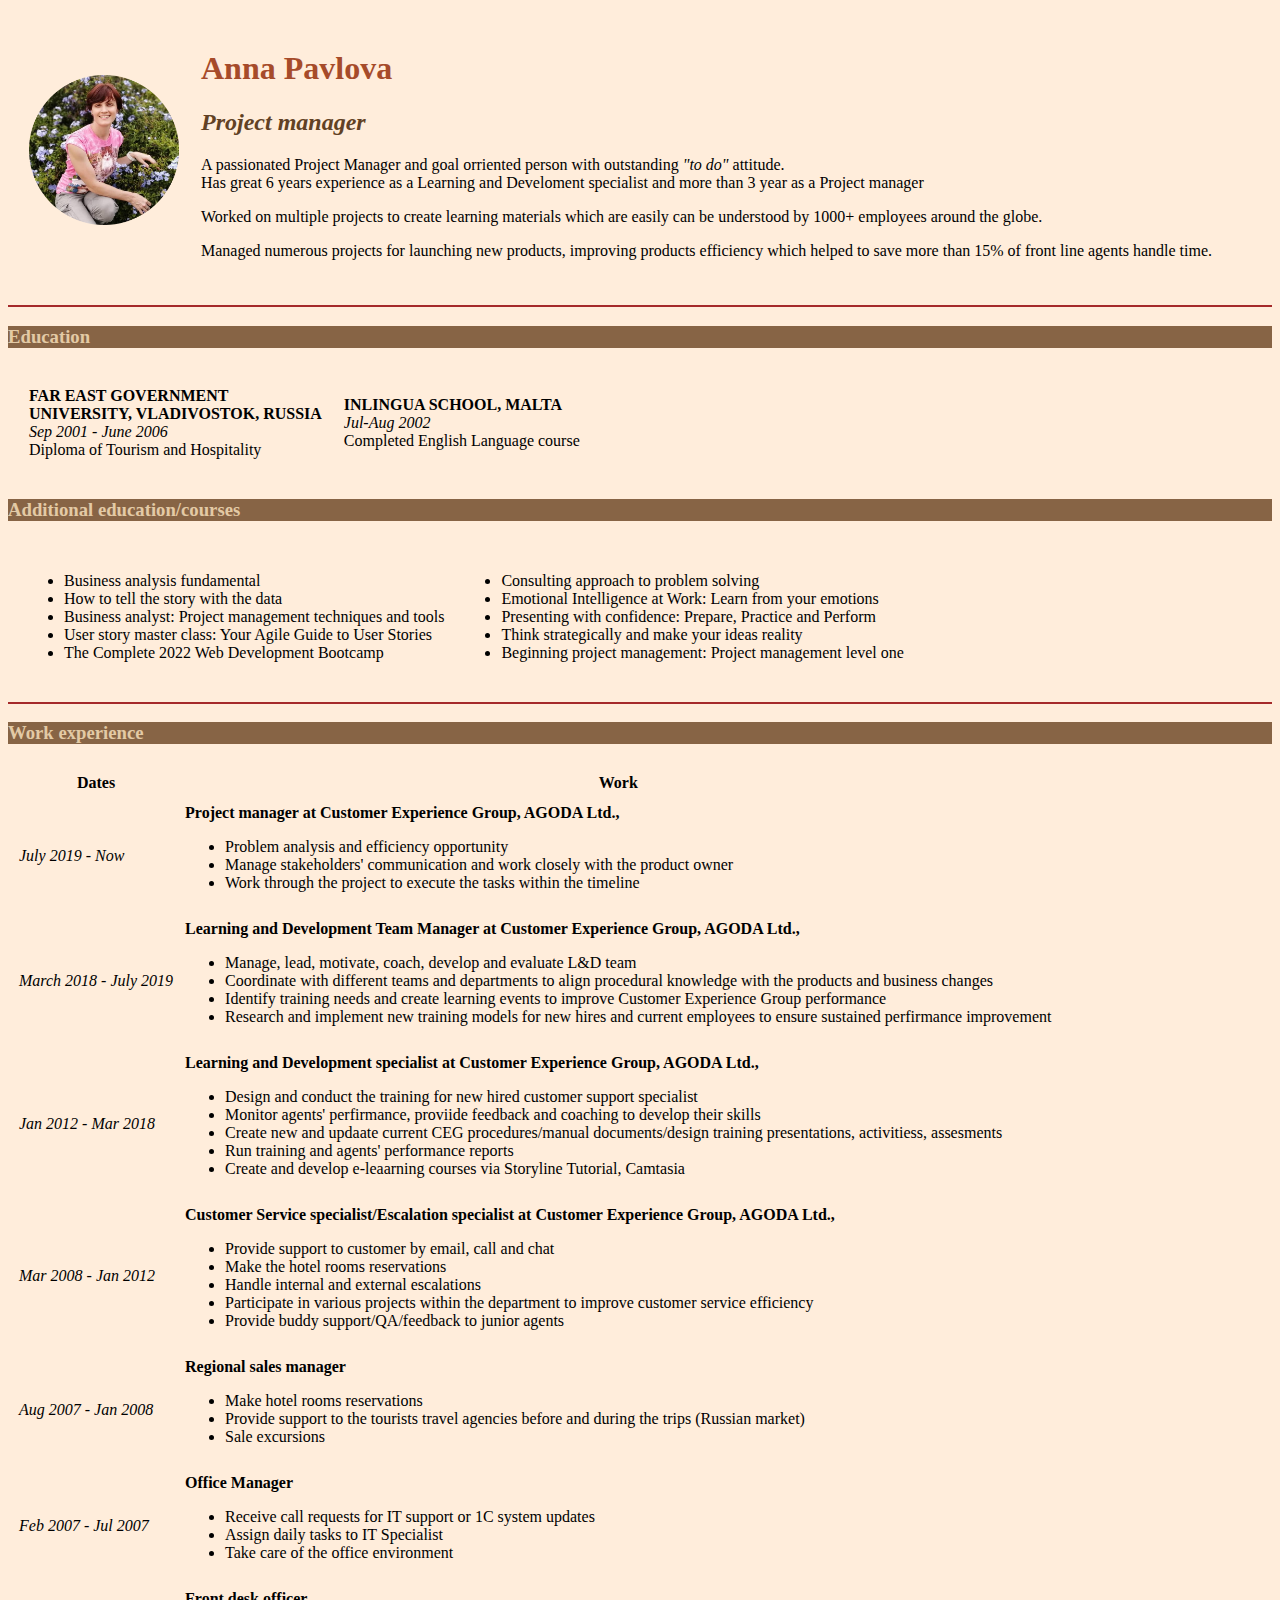
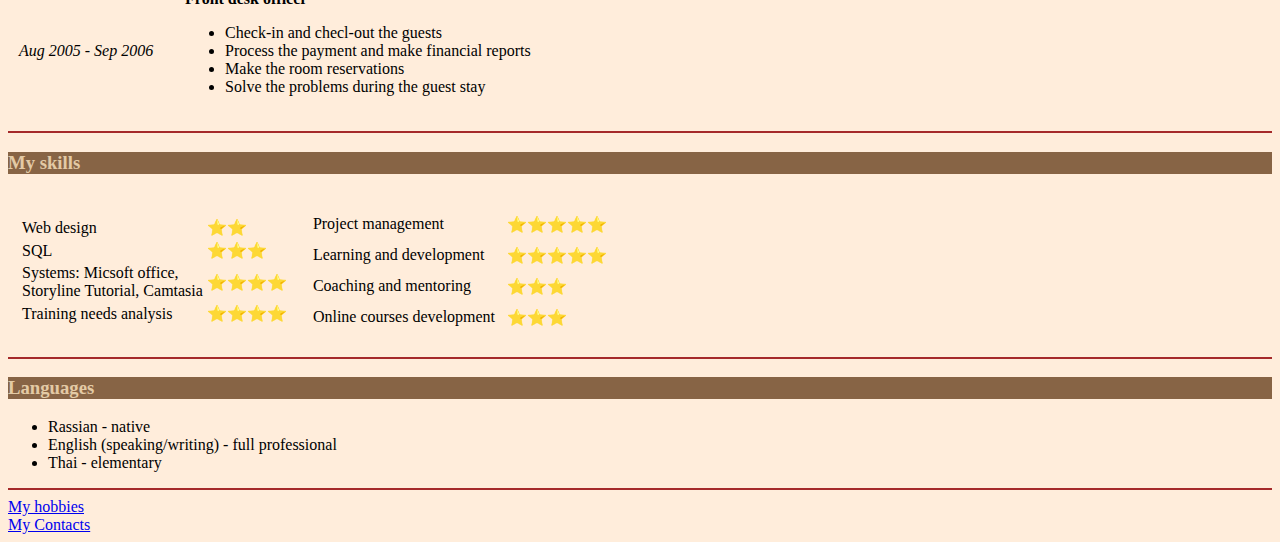
<file: index.html>
<!DOCTYPE html>
<html lang="en" dir="ltr">

<head>
  <meta charset="utf-8">
  <title>Anna Pavlova CV</title>
  <link rel="stylesheet" href="css/styles.css">
</head>

<body>

  <table cellspacing="20">
    <tr>
      <td><img src="Anna.png" alt="Anna's profile picture" widht="150" height="150"></td>
      <td>
        <h1>Anna Pavlova</h1>
        <p>
        <H2><strong><em>Project manager</em></strong></H2>
        </p>
        <p> A passionated Project Manager and goal orriented person with outstanding <em>"to do"</em> attitude. <br>
          Has great 6 years experience as a Learning and Develoment specialist and more than 3 year as a Project manager</p>
        <p> Worked on multiple projects to create learning materials which are easily can be understood by 1000+ employees around the globe.</p>
        <p> Managed numerous projects for launching new products, improving products efficiency which helped to save more than 15% of front line agents handle time.</p>
    </tr>
  </table>
  <hr>
  <h3>Education</h3>

  <table cellspacing="20">
    <tr>
      <td><strong> FAR EAST GOVERNMENT <br>UNIVERSITY, VLADIVOSTOK, RUSSIA</strong><br>
        <em>Sep 2001 - June 2006</em> <br>
        Diploma of Tourism and Hospitality
      </td>
      <td><strong>INLINGUA SCHOOL, MALTA</strong><br>
        <em>Jul-Aug 2002</em> <br>
        Completed English Language course
      </td>
    </tr>
  </table>

<h3>Additional education/courses</h3>

<table cellspacing="15">
<tr>
  <td>
    <ul>
      <li>Business analysis fundamental</li>
      <li>How to tell the story with the data</li>
      <li>Business analyst: Project management techniques and tools</li>
      <li>User story master class: Your Agile Guide to User Stories</li>
      <li>The Complete 2022 Web Development Bootcamp</li>
    </ul>
  </td>
  <td>
    <ul>
      <li>Consulting approach to problem solving</li>
      <li>Emotional Intelligence at Work: Learn from your emotions</li>
      <li>Presenting with confidence: Prepare, Practice and Perform</li>
      <li>Think strategically and make your ideas reality</li>
      <li>Beginning project management: Project management level one</li>
    </ul>
  </td>
</tr>
</table>


  <hr>
  <h3>Work experience</h3>
  <table cellspacing="10">
    <thead>
      <tr>
        <th>Dates</th>
        <th>Work</th>
      </tr>
    </thead>
    <tbody>
      <tr>
        <td><em> July 2019 - Now</em></td>
        <td><strong>Project manager at Customer Experience Group, AGODA Ltd.,</strong>
          <ul>
            <li>Problem analysis and efficiency opportunity</li>
            <li>Manage stakeholders' communication and work closely with the product owner</li>
            <li>Work through the project to execute the tasks within the timeline</li>
          </ul>
        </td>
      </tr>
      <tr>
        <td><em>March 2018 - July 2019</em></td>
        <td><strong>Learning and Development Team Manager at Customer Experience Group, AGODA Ltd.,</strong>
          <ul>
            <li>Manage, lead, motivate, coach, develop and evaluate L&D team</li>
            <li>Coordinate with different teams and departments to align procedural knowledge with the products and business changes</li>
            <li>Identify training needs and create learning events to improve Customer Experience Group performance</li>
            <li>Research and implement new training models for new hires and current employees to ensure sustained perfirmance improvement</li>
          </ul>
        </td>
      </tr>
      <tr>
        <td><em>Jan 2012 - Mar 2018</em> </td>
        <td> <strong>Learning and Development specialist at Customer Experience Group, AGODA Ltd.,</strong>
          <ul>
            <li>Design and conduct the training for new hired customer support specialist</li>
            <li>Monitor agents' perfirmance, proviide feedback and coaching to develop their skills</li>
            <li>Create new and updaate current CEG procedures/manual documents/design training presentations, activitiess, assesments</li>
            <li>Run training and agents' performance reports</li>
            <li>Create and develop e-leaarning courses via Storyline Tutorial, Camtasia</li>
          </ul>
        </td>
      </tr>
      <tr>
        <td> <em>Mar 2008 - Jan 2012</em></td>
        <td><strong>Customer Service specialist/Escalation specialist at Customer Experience Group, AGODA Ltd.,</strong>
        <ul>
          <li>Provide support to customer by email, call and chat</li>
          <li>Make the hotel rooms reservations</li>
          <li>Handle internal and external escalations</li>
          <li>Participate in various projects within the department to improve customer service efficiency</li>
          <li>Provide buddy support/QA/feedback to junior agents</li>
        </ul> </td>
      </tr>
      <tr>
        <td><em>Aug 2007 - Jan 2008</em></td>
        <td><strong>Regional sales manager</strong>
          <ul>
            <li>Make hotel rooms reservations</li>
            <li>Provide support to the tourists travel agencies before and during the trips (Russian market)</li>
            <li>Sale excursions</li>
          </ul>
        </td>
      </tr>
      <tr>
        <td><em>Feb 2007 - Jul 2007</em> </td>
        <td><strong>Office Manager</strong>
          <ul>
            <li>Receive call requests for IT support or 1C system updates</li>
            <li>Assign daily tasks to IT Specialist</li>
            <li>Take care of the office environment</li>
          </ul>
        </td>
      </tr>
      <tr>
        <td><em>Aug 2005 - Sep 2006</em> </td>
        <td><strong>Front desk officer</strong>
          <ul>
            <li>Check-in and checl-out the guests</li>
            <li>Process the payment and make financial reports</li>
            <li>Make the room reservations</li>
            <li>Solve the problems during the guest stay</li>
          </ul>
        </td>
      </tr>
    </tbody>
  </table>
  <hr>

  <h3>My skills</h3>
  <table cellspacing="10">
    <tr>
      <td>
        <table>
          <tr>
            <td>Web design</td>
            <td>⭐⭐</td>
          </tr>
          <tr>
            <td>SQL</td>
            <td>⭐⭐⭐</td>
          </tr>
          <tr>
            <td>Systems: Micsoft office, <br>Storyline Tutorial, Camtasia</td>
            <td>⭐⭐⭐⭐</td>
          </tr>
          <tr>
            <td>Training needs analysis</td>
            <td>⭐⭐⭐⭐</td>
          </tr>
        </table>
      </td>
      <td>
        <table cellspacing="10">
          <tr>
            <td>Project management</td>
            <td>⭐⭐⭐⭐⭐</td>
          </tr>
          <tr>
            <td>Learning and development</td>
            <td>⭐⭐⭐⭐⭐</td>
          </tr>
          <tr>
            <td>Coaching and mentoring</td>
            <td>⭐⭐⭐</td>
          </tr>
          <tr>
            <td>Online courses development</td>
            <td>⭐⭐⭐</td>
          </tr>
        </table>
      </td>
    </tr>
  </table>
  <hr>

  <h3>Languages</h3>
  <ul>
    <li>Rassian - native</li>
    <li>English (speaking/writing) - full professional</li>
    <li>Thai - elementary</li>
  </ul>

  <hr>
  <a href="hobbies.html">My hobbies</a>
  <br>
  <a href="My contacts.html">My Contacts</a>
</body>

</html>
</file>
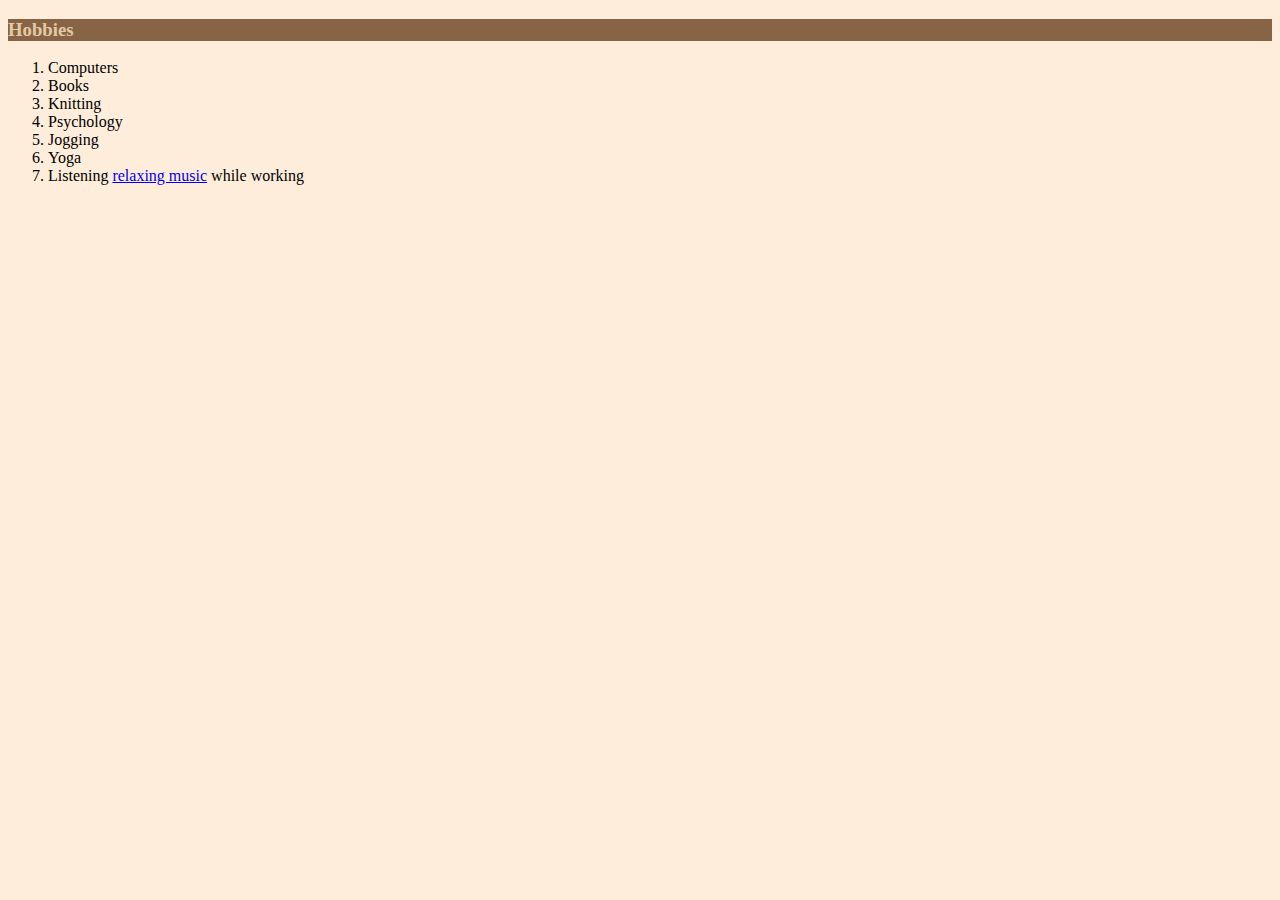
<file: hobbies.html>
<!DOCTYPE html>
<html lang="en" dir="ltr">
  <head>
    <meta charset="utf-8">
    <title>My hobbies</title>
    <link rel="stylesheet" href="css/styles.css">
  </head>
  <body>
    <h3>Hobbies</h3>
    <ol>
      <li>Computers</li>
      <li>Books</li>
      <li>Knitting</li>
      <li>Psychology</li>
      <li>Jogging</li>
      <li>Yoga</li>
      <li>Listening <a href="https://www.youtube.com/watch?v=2TvWZEVf6go">relaxing music</a> while working </li>
    </ol>
  </body>
</html>
</file>
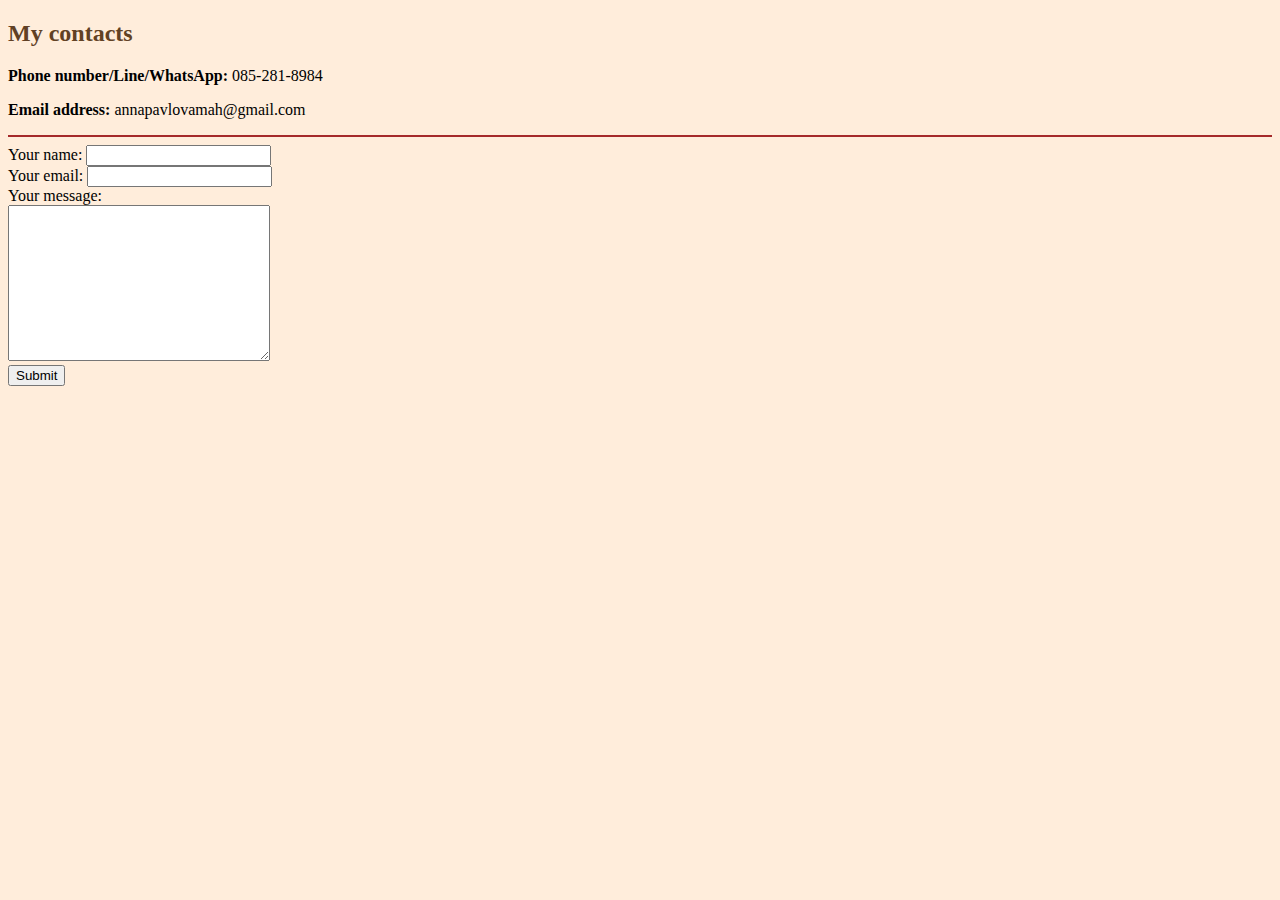
<file: My contacts.html>
<!DOCTYPE html>
<html lang="en" dir="ltr">
  <head>
    <meta charset="utf-8">
    <title>My contacts</title>
    <link rel="stylesheet" href="css/styles.css">
  </head>
  <body>
    <h2>My contacts</h2>
  <p><strong>Phone number/Line/WhatsApp:</strong> 085-281-8984</p>
  <p><strong>Email address:</strong> annapavlovamah@gmail.com</p>

<hr>
  <form action="mailto:annapavlovamah@gmail.com" method="post" enctype="text/plain">
    <label>Your name:</label>
    <input type="text" name="yourName" value=""><br>
    <label for="">Your email:</label>
    <input type="email" name="YourEmail"><br>
    <label for="">Your message:</label><br>
  <textarea name="YourMessage" rows="10" cols="30"></textarea><br>
  <input type="submit" name="">
  </form>
  </body>
</html>
</file>
<file: css/styles.css>
body {background-color:#FFEDDB;
  }

  hr {background-color:white;
  border-style: double none none ;
  border-color: brown;
  border-width: 2px;
  }
h1 {
  color: #A64B2A;
}

h3 {background-color: #876445;
  color: #E3CAA5;
}

h2 { color: #614124;}
</file>
